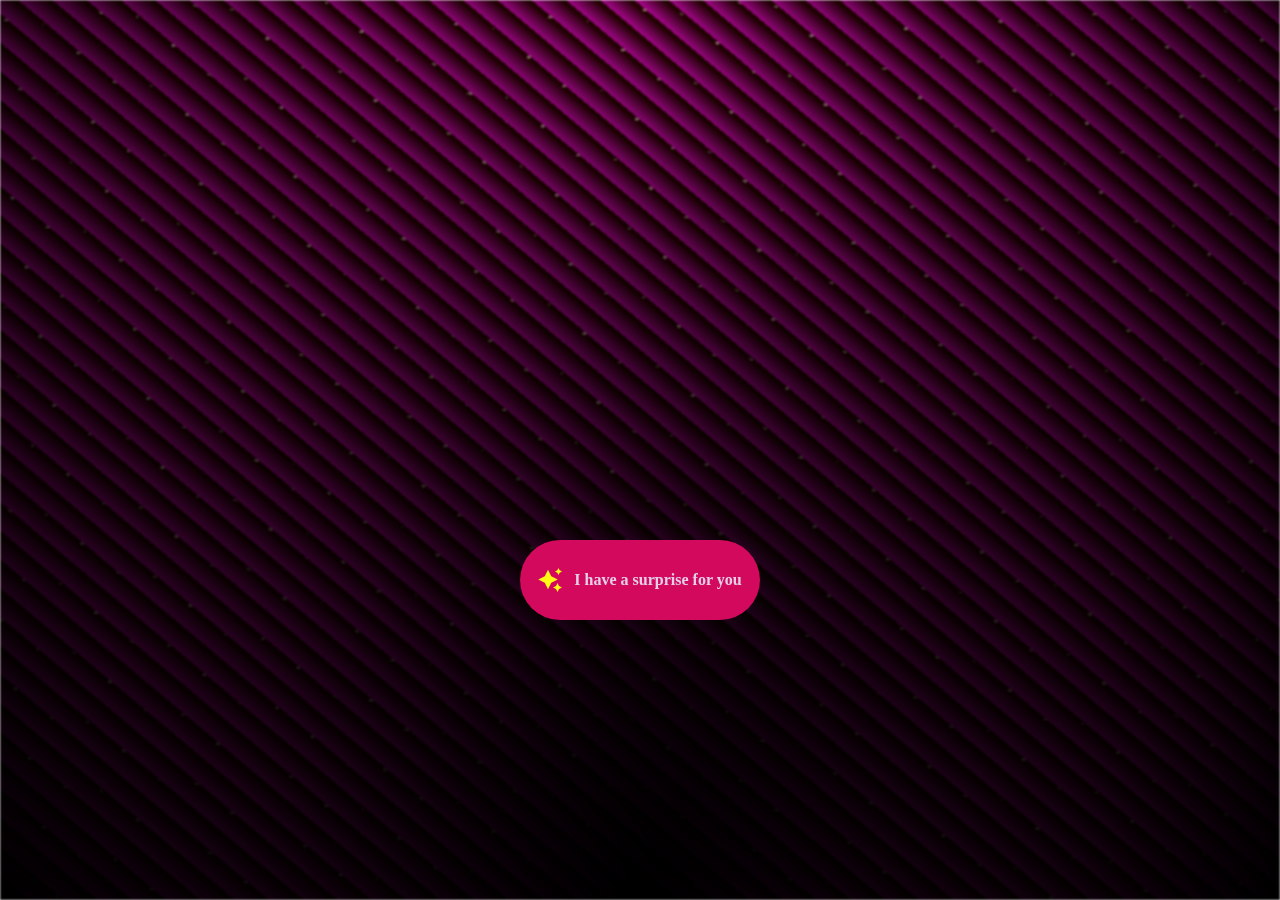
<file: index.html>
<html lang="en">
  <head>
    <meta charset="UTF-8" />
    <meta name="viewport" content="width=device-width, initial-scale=1.0" />
    <link rel="shortcut icon" href="images/gift.png" type="image/x-icon" />
    <link rel="stylesheet" href="css/index.css" />

    <!-- Document Title -->
    <title>My sister's Birthday</title>
  </head>

  <body>
    <!-- Background -->
    <div class="night"></div>

    <!-- Title -->
    <h1 class="title"></h1>

    <!-- Button -->
    <div
      style="
        position: absolute;
        top: 60vh;
        width: 100%;
        display: flex;
        justify-content: center;
      "
    >
      <a href="flower.html" class="btn">
        <svg
          height="24"
          width="24"
          fill="#FFFFFF"
          viewBox="0 0 24 24"
          data-name="Layer 1"
          id="Layer_1"
          class="sparkle"
        >
          <path
            d="M10,21.236,6.755,14.745.264,11.5,6.755,8.255,10,1.764l3.245,6.491L19.736,11.5l-6.491,3.245ZM18,21l1.5,3L21,21l3-1.5L21,18l-1.5-3L18,18l-3,1.5ZM19.333,4.667,20.5,7l1.167-2.333L24,3.5,21.667,2.333,20.5,0,19.333,2.333,17,3.5Z"
          ></path>
        </svg>

        <span class="text">I have a surprise for you</span>
      </a>
    </div>

    <script src="js/index.js"></script>
  </body>
</html>
</file>
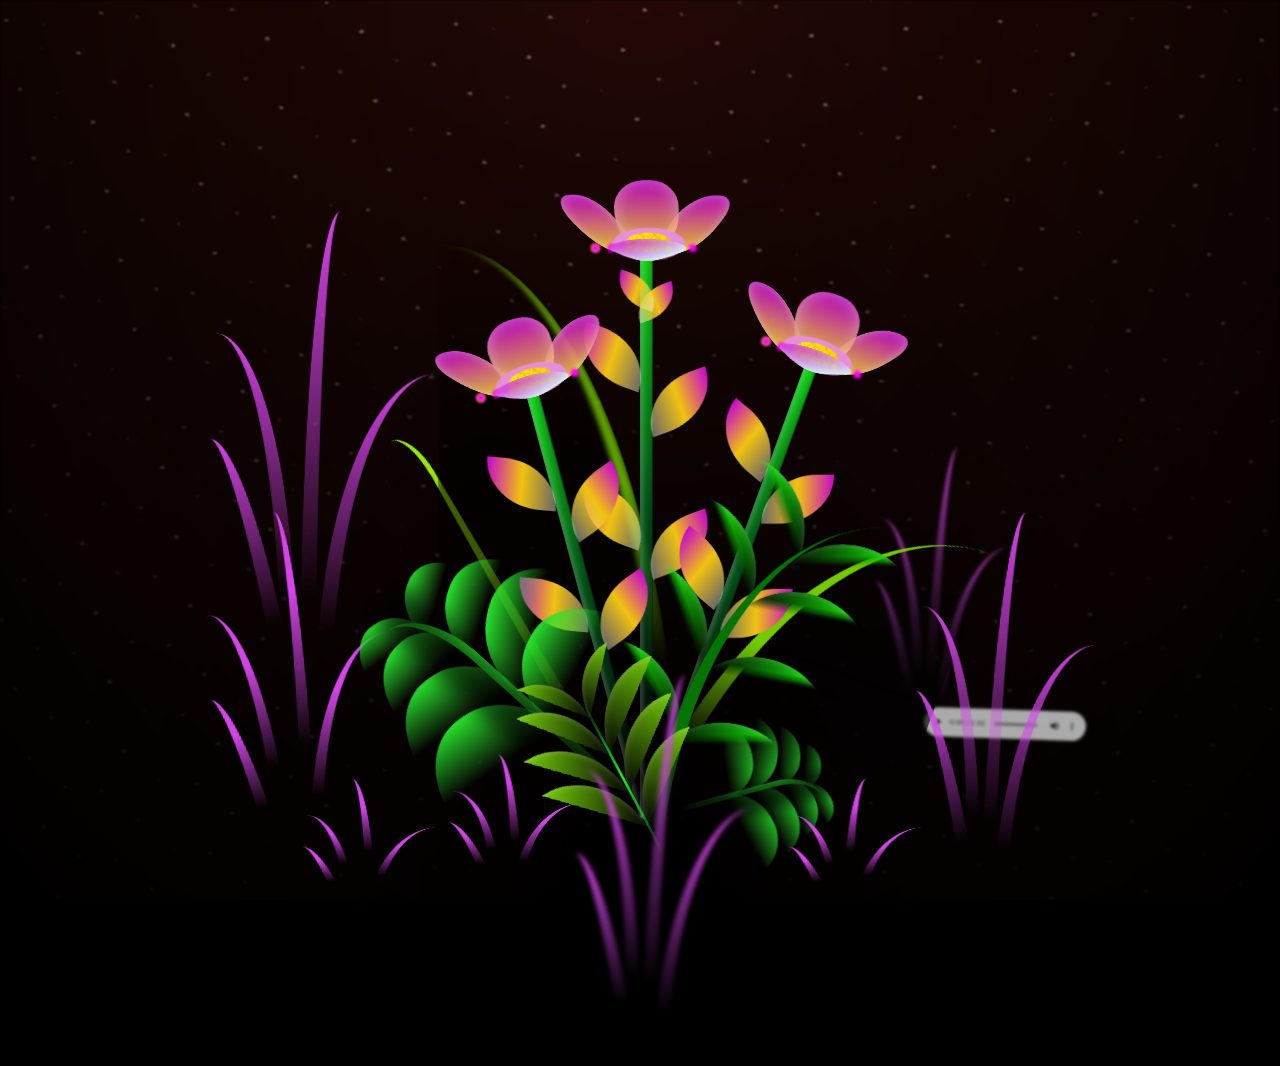
<file: flower.html>
<!DOCTYPE html>
<html lang="en">
  <head>
    
    <meta charset="UTF-8" />
    <meta http-equiv="X-UA-Compatible" content="IE=edge" />
    <meta name="viewport" content="width=device-width, initial-scale=1.0" />
    <link rel="shortcut icon" href="images/gift.png" type="image/x-icon" />
    <link rel="stylesheet" href="css/style.css" />
   
    <!-- Document Title -->
    <title>My sister's Birthday</title>

  </head>
   
    <!-- Background -->
    <div class="night"></div>

    <!-- Flower -->
    <div class="flowers">
      <div class="flower flower--1">
        <div class="flower__leafs flower__leafs--1">
          <div class="flower__leaf flower__leaf--1"></div>
          <div class="flower__leaf flower__leaf--2"></div>
          <div class="flower__leaf flower__leaf--3"></div>
          <div class="flower__leaf flower__leaf--4"></div>
          <div class="flower__white-circle"></div>

          <div class="flower__light flower__light--1"></div>
          <div class="flower__light flower__light--2"></div>
          <div class="flower__light flower__light--3"></div>
          <div class="flower__light flower__light--4"></div>
          <div class="flower__light flower__light--5"></div>
          <div class="flower__light flower__light--6"></div>
          <div class="flower__light flower__light--7"></div>
          <div class="flower__light flower__light--8"></div>
        </div>
     
        <div class="flower__line">
          <div class="flower__line__leaf flower__line__leaf--1"></div>
          <div class="flower__line__leaf flower__line__leaf--2"></div>
          <div class="flower__line__leaf flower__line__leaf--3"></div>
          <div class="flower__line__leaf flower__line__leaf--4"></div>
          <div class="flower__line__leaf flower__line__leaf--5"></div>
          <div class="flower__line__leaf flower__line__leaf--6"></div>
        </div>
      </div>

      <div class="flower flower--2">
        <div class="flower__leafs flower__leafs--2">
          <div class="flower__leaf flower__leaf--1"></div>
          <div class="flower__leaf flower__leaf--2"></div>
          <div class="flower__leaf flower__leaf--3"></div>
          <div class="flower__leaf flower__leaf--4"></div>
          <div class="flower__white-circle"></div>

          <div class="flower__light flower__light--1"></div>
          <div class="flower__light flower__light--2"></div>
          <div class="flower__light flower__light--3"></div>
          <div class="flower__light flower__light--4"></div>
          <div class="flower__light flower__light--5"></div>
          <div class="flower__light flower__light--6"></div>
          <div class="flower__light flower__light--7"></div>
          <div class="flower__light flower__light--8"></div>
        </div>
        <div class="flower__line">
          <div class="flower__line__leaf flower__line__leaf--1"></div>
          <div class="flower__line__leaf flower__line__leaf--2"></div>
          <div class="flower__line__leaf flower__line__leaf--3"></div>
          <div class="flower__line__leaf flower__line__leaf--4"></div>
        </div>
      </div>

      <div class="flower flower--3">
        <div class="flower__leafs flower__leafs--3">
          <div class="flower__leaf flower__leaf--1"></div>
          <div class="flower__leaf flower__leaf--2"></div>
          <div class="flower__leaf flower__leaf--3"></div>
          <div class="flower__leaf flower__leaf--4"></div>
          <div class="flower__white-circle"></div>

          <div class="flower__light flower__light--1"></div>
          <div class="flower__light flower__light--2"></div>
          <div class="flower__light flower__light--3"></div>
          <div class="flower__light flower__light--4"></div>
          <div class="flower__light flower__light--5"></div>
          <div class="flower__light flower__light--6"></div>
          <div class="flower__light flower__light--7"></div>
          <div class="flower__light flower__light--8"></div>
        </div>

        <div class="flower__line">
          <div class="flower__line__leaf flower__line__leaf--1"></div>
          <div class="flower__line__leaf flower__line__leaf--2"></div>
          <div class="flower__line__leaf flower__line__leaf--3"></div>
          <div class="flower__line__leaf flower__line__leaf--4"></div>
        </div>
      </div>

      <div class="grow-ans" style="--d: 1.2s">
        <div class="flower__g-long">
          <div class="flower__g-long__top"></div>
          <div class="flower__g-long__bottom"></div>
        </div>
      </div>

      <div class="growing-grass">
        <div class="flower__grass flower__grass--1">
          <div class="flower__grass--top"></div>
          <div class="flower__grass--bottom"></div>
          <div class="flower__grass__leaf flower__grass__leaf--1"></div>
          <div class="flower__grass__leaf flower__grass__leaf--2"></div>
          <div class="flower__grass__leaf flower__grass__leaf--3"></div>
          <div class="flower__grass__leaf flower__grass__leaf--4"></div>
          <div class="flower__grass__leaf flower__grass__leaf--5"></div>
          <div class="flower__grass__leaf flower__grass__leaf--6"></div>
          <div class="flower__grass__leaf flower__grass__leaf--7"></div>
          <div class="flower__grass__leaf flower__grass__leaf--8"></div>
          <div class="flower__grass__overlay"></div>
        </div>
      </div>

      <div class="growing-grass">
        <div class="flower__grass flower__grass--2">
          <div class="flower__grass--top"></div>
          <div class="flower__grass--bottom"></div>
          <div class="flower__grass__leaf flower__grass__leaf--1"></div>
          <div class="flower__grass__leaf flower__grass__leaf--2"></div>
          <div class="flower__grass__leaf flower__grass__leaf--3"></div>
          <div class="flower__grass__leaf flower__grass__leaf--4"></div>
          <div class="flower__grass__leaf flower__grass__leaf--5"></div>
          <div class="flower__grass__leaf flower__grass__leaf--6"></div>
          <div class="flower__grass__leaf flower__grass__leaf--7"></div>
          <div class="flower__grass__leaf flower__grass__leaf--8"></div>
          <div class="flower__grass__overlay"></div>
        </div>
      </div>

      <div class="grow-ans" style="--d: 2.4s">
        <div class="flower__g-right flower__g-right--1">
          <div class="leaf"></div>
        </div>
      </div>

      <div class="grow-ans" style="--d: 2.8s">
        <div class="flower__g-right flower__g-right--2">
          <div class="leaf"></div>
        </div>
      </div>

      <div class="grow-ans" style="--d: 2.8s">
        <div class="flower__g-front">
          <div
            class="flower__g-front__leaf-wrapper flower__g-front__leaf-wrapper--1"
          >
            <div class="flower__g-front__leaf"></div>
          </div>
          <div
            class="flower__g-front__leaf-wrapper flower__g-front__leaf-wrapper--2"
          >
            <div class="flower__g-front__leaf"></div>
          </div>
          <div
            class="flower__g-front__leaf-wrapper flower__g-front__leaf-wrapper--3"
          >
            <div class="flower__g-front__leaf"></div>
          </div>
          <div
            class="flower__g-front__leaf-wrapper flower__g-front__leaf-wrapper--4"
          >
            <div class="flower__g-front__leaf"></div>
          </div>
          <div
            class="flower__g-front__leaf-wrapper flower__g-front__leaf-wrapper--5"
          >
            <div class="flower__g-front__leaf"></div>
          </div>
          <div
            class="flower__g-front__leaf-wrapper flower__g-front__leaf-wrapper--6"
          >
            <div class="flower__g-front__leaf"></div>
          </div>
          <div
            class="flower__g-front__leaf-wrapper flower__g-front__leaf-wrapper--7"
          >
            <div class="flower__g-front__leaf"></div>
          </div>
          <div
            class="flower__g-front__leaf-wrapper flower__g-front__leaf-wrapper--8"
          >
            <div class="flower__g-front__leaf"></div>
          </div>
          <div class="flower__g-front__line"></div>
        </div>
      </div>

      <div class="grow-ans" style="--d: 3.2s">
        <div class="flower__g-fr">
          <div class="leaf"></div>
          <div class="flower__g-fr__leaf flower__g-fr__leaf--1"></div>
          <div class="flower__g-fr__leaf flower__g-fr__leaf--2"></div>
          <div class="flower__g-fr__leaf flower__g-fr__leaf--3"></div>
          <div class="flower__g-fr__leaf flower__g-fr__leaf--4"></div>
          <div class="flower__g-fr__leaf flower__g-fr__leaf--5"></div>
          <div class="flower__g-fr__leaf flower__g-fr__leaf--6"></div>
          <div class="flower__g-fr__leaf flower__g-fr__leaf--7"></div>
          <div class="flower__g-fr__leaf flower__g-fr__leaf--8"></div>
        </div>
      </div>

      <div class="long-g long-g--0">
        <div class="grow-ans" style="--d: 3s">
          <div class="leaf leaf--0"></div>
        </div>
        <div class="grow-ans" style="--d: 2.2s">
          <div class="leaf leaf--1"></div>
        </div>
        <div class="grow-ans" style="--d: 3.4s">
          <div class="leaf leaf--2"></div>
        </div>
        <div class="grow-ans" style="--d: 3.6s">
          <div class="leaf leaf--3"></div>
        </div>
      </div>

      <div class="long-g long-g--1">
        <div class="grow-ans" style="--d: 3.6s">
          <div class="leaf leaf--0"></div>
        </div>
        <div class="grow-ans" style="--d: 3.8s">
          <div class="leaf leaf--1"></div>
        </div>
        <div class="grow-ans" style="--d: 4s">
          <div class="leaf leaf--2"></div>
        </div>
        <div class="grow-ans" style="--d: 4.2s">
          <div class="leaf leaf--3"></div>
        </div>
      </div>

      <div class="long-g long-g--2">
        <div class="grow-ans" style="--d: 4s">
          <div class="leaf leaf--0"></div>
        </div>
        <div class="grow-ans" style="--d: 4.2s">
          <div class="leaf leaf--1"></div>
        </div>
        <div class="grow-ans" style="--d: 4.4s">
          <div class="leaf leaf--2"></div>
        </div>
        <div class="grow-ans" style="--d: 4.6s">
          <div class="leaf leaf--3"></div>
        </div>
      </div>

      <div class="long-g long-g--3">
        <div class="grow-ans" style="--d: 4s">
          <div class="leaf leaf--0"></div>
        </div>
        <div class="grow-ans" style="--d: 4.2s">
          <div class="leaf leaf--1"></div>
        </div>
        <div class="grow-ans" style="--d: 3s">
          <div class="leaf leaf--2"></div>
        </div>
        <div class="grow-ans" style="--d: 3.6s">
          <div class="leaf leaf--3"></div>
        </div>
      </div>

      <div class="long-g long-g--4">
        <div class="grow-ans" style="--d: 4s">
          <div class="leaf leaf--0"></div>
        </div>
        <div class="grow-ans" style="--d: 4.2s">
          <div class="leaf leaf--1"></div>
        </div>
        <div class="grow-ans" style="--d: 3s">
          <div class="leaf leaf--2"></div>
        </div>
        <div class="grow-ans" style="--d: 3.6s">
          <div class="leaf leaf--3"></div>
        </div>
      </div>

      <div class="long-g long-g--5">
        <div class="grow-ans" style="--d: 4s">
          <div class="leaf leaf--0"></div>
        </div>
        <div class="grow-ans" style="--d: 4.2s">
          <div class="leaf leaf--1"></div>
        </div>
        <div class="grow-ans" style="--d: 3s">
          <div class="leaf leaf--2"></div>
        </div>
        <div class="grow-ans" style="--d: 3.6s">
          <div class="leaf leaf--3"></div>
        </div>
      </div>

      <div class="long-g long-g--6">
        <div class="grow-ans" style="--d: 4.2s">
          <div class="leaf leaf--0"></div>
        </div>
        <div class="grow-ans" style="--d: 4.4s">
          <div class="leaf leaf--1"></div>
        </div>
        <div class="grow-ans" style="--d: 4.6s">
          <div class="leaf leaf--2"></div>
        </div>
        <div class="grow-ans" style="--d: 4.8s">
          <div class="leaf leaf--3"></div>
        </div>
      </div>

      <div class="long-g long-g--7">
        <div class="grow-ans" style="--d: 3s">
          <div class="leaf leaf--0"></div>
        </div>
        <div class="grow-ans" style="--d: 3.2s">
          <div class="leaf leaf--1"></div>
        </div>
        <div class="grow-ans" style="--d: 3.5s">
          <div class="leaf leaf--2"></div>
        </div>
        <div class="grow-ans" style="--d: 3.6s">
          <div class="leaf leaf--3"></div>
          
        </div>
        
          <audio controls autoplay loop> <source src="Bird of a feather.mp3"></audio>
       
      </div>
    </div>
  </div>
    <!-- Title -->
    <h1 class="title"><span id="title"></span></h1>

  
</body>
</html>

<!-- Import Javascript -->
<script src="js/main.js"></script>
</file>
<file: css/index.css>
*,
*::after,
*::before {
  padding: 0;
  margin: 0;
  box-sizing: border-box;
}

:root {
  --dark-color: #000;
}

.night {
  position: fixed;
  left: 50%;
  top: 0;
  transform: translateX(-50%);
  width: 100%;
  height: 100%;
  filter: blur(0.1vmin);
  background-image: radial-gradient(
      ellipse at top,
      transparent 0%,
      var(--dark-color)
    ),
    radial-gradient(ellipse at bottom, var(--dark-color), rgba(246, 12, 4, 0.2)),
    repeating-linear-gradient(
      220deg,
      rgb(0, 0, 0) 0px,
      rgb(243, 8, 255) 19px,
      transparent 19px,
      transparent 22px
    ),
    repeating-linear-gradient(
      189deg,
      rgb(0, 0, 0) 0px,
      rgb(0, 0, 0) 19px,
      transparent 19px,
      transparent 22px
    ),
    repeating-linear-gradient(
      148deg,
      rgb(0, 0, 0) 0px,
      rgb(0, 0, 0) 19px,
      transparent 19px,
      transparent 22px
    ),
    linear-gradient(90deg, rgb(255, 255, 250), rgb(240, 240, 240));
}

.title {
  position: absolute;
  top: 0;
  left: 0;
  color: rgb(255, 255, 255);
  font-family: sans-serif;
  display: flex;
  flex-wrap: wrap;
  justify-content: center;
  align-content: center;
  align-items: center;
  font-size: 1.5em;

  width: 100%;
  height: 100vh;
}

@media (min-width: 500px) {
  .title {
    letter-spacing: 2px;
  }
}

@keyframes typing {
  from {
    opacity: 0;
  }

  to {
    opacity: 1;
  }
}

/* Terapkan animasi dengan delay */
.title span {
  opacity: 0;
  animation: typing 1s ease forwards;
  animation-delay: var(--delay);
}

a {
  text-decoration: none;
}

.btn {
  border: none;
  width: 15em;
  height: 5em;
  border-radius: 3em;
  display: flex;
  justify-content: center;
  align-items: center;
  gap: 12px;
  background: #d2095d;
  cursor: pointer;
  transition: all 450ms ease-in-out;
}

.sparkle {
  fill: #fffb14;
  transition: all 800ms ease;
}

.text {
  font-weight: 600;
  color: #e3d0e8;
  font-size: medium;
}

.btn:hover {
  background: linear-gradient(0deg, #f21338, #cf112b);
  box-shadow: inset 0px 1px 0px 0px rgba(220, 11, 247, 0.4),
    inset 0px -4px 0px 0px rgba(0, 0, 0, 0.2),
    0px 0px 0px 4px rgba(80, 3, 84, 0.2), 0px 0px 180px 0px #de0567;
  transform: translateY(-2px);
}

.btn:hover .text {
  color: rgb(241, 241, 241);
}

.btn:hover .sparkle {
  fill: white;
  transform: scale(1.2);
}
</file>
<file: css/style.css>
*,
*::after,
*::before {
  padding: 0;
  margin: 0;
  box-sizing: border-box;
}

:root {
  --dark-color: #000;
}

.title {
  font-family: Arial, Helvetica, sans-serif;
  position: absolute;
  width: 100%;
  text-align: center;
  margin-top: 80px;
  top: 0;
  left: 0;
  color: rgb(237, 237, 237);
  font-size: 20px;
  text-shadow: 0px 0px 20px rgb(243, 1, 37);
}

body {
  display: flex;
  align-items: flex-end;
  justify-content: center;
  min-height: 100vh;
  background-color: var(--dark-color);
  overflow: hidden;
  perspective: 1000px;
}

.night {
  position: fixed;
  left: 50%;
  top: 0;
  transform: translateX(-50%);
  width: 100%;
  height: 100%;
  filter: blur(0.1vmin);
  background-image: radial-gradient(
      ellipse at top,
      transparent 0%,
      var(--dark-color)
    ),
    radial-gradient(
      ellipse at bottom,
      var(--dark-color),
      rgba(255, 62, 36, 0.2)
    ),
    repeating-linear-gradient(
      220deg,
      rgb(0, 0, 0) 0px,
      rgb(0, 0, 0) 19px,
      transparent 19px,
      transparent 22px
    ),
    repeating-linear-gradient(
      189deg,
      rgb(0, 0, 0) 0px,
      rgb(0, 0, 0) 19px,
      transparent 19px,
      transparent 22px
    ),
    repeating-linear-gradient(
      148deg,
      rgb(0, 0, 0) 0px,
      rgb(0, 0, 0) 19px,
      transparent 19px,
      transparent 22px
    ),
    linear-gradient(90deg, rgb(255, 255, 250), rgb(240, 240, 240));
}

.flowers {
  position: relative;
  transform: scale(0.9);
}

.flower {
  position: absolute;
  bottom: 10vmin;
  transform-origin: bottom center;
  z-index: 10;
  --fl-speed: 0.8s;
}

.flower--1 {
  animation: moving-flower-1 4s linear infinite;
}

.flower--1 .flower__line {
  height: 70vmin;
  animation-delay: 0.3s;
}

.flower--1 .flower__line__leaf--1 {
  animation: blooming-leaf-right var(--fl-speed) 1.6s backwards;
}

.flower--1 .flower__line__leaf--2 {
  animation: blooming-leaf-right var(--fl-speed) 1.4s backwards;
}

.flower--1 .flower__line__leaf--3 {
  animation: blooming-leaf-left var(--fl-speed) 1.2s backwards;
}

.flower--1 .flower__line__leaf--4 {
  animation: blooming-leaf-left var(--fl-speed) 1s backwards;
}

.flower--1 .flower__line__leaf--5 {
  animation: blooming-leaf-right var(--fl-speed) 1.8s backwards;
}

.flower--1 .flower__line__leaf--6 {
  animation: blooming-leaf-left var(--fl-speed) 2s backwards;
}

.flower--2 {
  left: 50%;
  transform: rotate(20deg);
  animation: moving-flower-2 4s linear infinite;
}

.flower--2 .flower__line {
  height: 60vmin;
  animation-delay: 0.6s;
}

.flower--2 .flower__line__leaf--1 {
  animation: blooming-leaf-right var(--fl-speed) 1.9s backwards;
}

.flower--2 .flower__line__leaf--2 {
  animation: blooming-leaf-right var(--fl-speed) 1.7s backwards;
}

.flower--2 .flower__line__leaf--3 {
  animation: blooming-leaf-left var(--fl-speed) 1.5s backwards;
}

.flower--2 .flower__line__leaf--4 {
  animation: blooming-leaf-left var(--fl-speed) 1.3s backwards;
}

.flower--3 {
  left: 50%;
  transform: rotate(-15deg);
  animation: moving-flower-3 4s linear infinite;
}

.flower--3 .flower__line {
  animation-delay: 0.9s;
}

.flower--3 .flower__line__leaf--1 {
  animation: blooming-leaf-right var(--fl-speed) 2.5s backwards;
}

.flower--3 .flower__line__leaf--2 {
  animation: blooming-leaf-right var(--fl-speed) 2.3s backwards;
}

.flower--3 .flower__line__leaf--3 {
  animation: blooming-leaf-left var(--fl-speed) 2.1s backwards;
}

.flower--3 .flower__line__leaf--4 {
  animation: blooming-leaf-left var(--fl-speed) 1.9s backwards;
}

.flower__leafs {
  position: relative;
  animation: blooming-flower 2s backwards;
}

.flower__leafs--1 {
  animation-delay: 1.1s;
}

.flower__leafs--2 {
  animation-delay: 1.4s;
}

.flower__leafs--3 {
  animation-delay: 1.7s;
}

.flower__leafs::after {
  content: "";
  position: absolute;
  left: 0;
  top: 0;
  transform: translate(-50%, -100%);
  width: 8vmin;
  height: 8vmin;
  background-color: ;
  filter: blur(10vmin);
}

.flower__leaf {
  position: absolute;
  bottom: 0;
  left: 50%;
  width: 8vmin;
  height: 11vmin;
  border-radius: 51% 49% 47% 53%/44% 45% 55% 69%;
  background-color: #a7ffee;
  background-image: linear-gradient(to top, #f7d633, #c807cc);
  transform-origin: bottom center;
  opacity: 0.9;
  box-shadow: inset 0 0 2vmin rgba(255, 255, 255, 0.5);
}

.flower__leaf--1 {
  transform: translate(-10%, 1%) rotateY(40deg) rotateX(-50deg);
}

.flower__leaf--2 {
  transform: translate(-50%, -4%) rotateX(40deg);
}

.flower__leaf--3 {
  transform: translate(-90%, 0%) rotateY(45deg) rotateX(50deg);
}

.flower__leaf--4 {
  width: 8vmin;
  height: 8vmin;
  transform-origin: bottom left;
  border-radius: 4vmin 10vmin 4vmin 4vmin;
  transform: translate(0%, 18%) rotateX(70deg) rotate(-43deg);
  background-image: linear-gradient(to top, rgba(255, 2555, 255, 0.4), #c807cc);
  z-index: 1;
  opacity: 0.8;
  -webkit-transform: translate(0%, 18%) rotateX(70deg) rotate(-43deg);
  -moz-transform: translate(0%, 18%) rotateX(70deg) rotate(-43deg);
  -ms-transform: translate(0%, 18%) rotateX(70deg) rotate(-43deg);
  -o-transform: translate(0%, 18%) rotateX(70deg) rotate(-43deg);
}

.flower__white-circle {
  position: absolute;
  left: -3.5vmin;
  top: -3vmin;
  width: 9vmin;
  height: 4vmin;
  border-radius: 50%;
  background-color: #e78ed9;
}

.flower__white-circle::after {
  content: "";
  position: absolute;
  left: 50%;
  top: 45%;
  transform: translate(-50%, -50%);
  width: 60%;
  height: 60%;
  border-radius: inherit;
  background-image: repeating-linear-gradient(
      135deg,
      rgba(0, 0, 0, 0.03) 0px,
      rgba(0, 0, 0, 0.03) 1px,
      transparent 1px,
      transparent 12px
    ),
    repeating-linear-gradient(
      45deg,
      rgba(0, 0, 0, 0.03) 0px,
      rgba(0, 0, 0, 0.03) 1px,
      transparent 1px,
      transparent 12px
    ),
    repeating-linear-gradient(
      67.5deg,
      rgba(0, 0, 0, 0.03) 0px,
      rgba(0, 0, 0, 0.03) 1px,
      transparent 1px,
      transparent 12px
    ),
    repeating-linear-gradient(
      135deg,
      rgba(0, 0, 0, 0.03) 0px,
      rgba(0, 0, 0, 0.03) 1px,
      transparent 1px,
      transparent 12px
    ),
    repeating-linear-gradient(
      45deg,
      rgba(0, 0, 0, 0.03) 0px,
      rgba(0, 0, 0, 0.03) 1px,
      transparent 1px,
      transparent 12px
    ),
    repeating-linear-gradient(
      112.5deg,
      rgba(0, 0, 0, 0.03) 0px,
      rgba(0, 0, 0, 0.03) 1px,
      transparent 1px,
      transparent 12px
    ),
    repeating-linear-gradient(
      112.5deg,
      rgba(0, 0, 0, 0.03) 0px,
      rgba(0, 0, 0, 0.03) 1px,
      transparent 1px,
      transparent 12px
    ),
    repeating-linear-gradient(
      45deg,
      rgba(0, 0, 0, 0.03) 0px,
      rgba(0, 0, 0, 0.03) 1px,
      transparent 1px,
      transparent 12px
    ),
    repeating-linear-gradient(
      22.5deg,
      rgba(0, 0, 0, 0.03) 0px,
      rgba(0, 0, 0, 0.03) 1px,
      transparent 1px,
      transparent 12px
    ),
    repeating-linear-gradient(
      45deg,
      rgba(0, 0, 0, 0.03) 0px,
      rgba(0, 0, 0, 0.03) 1px,
      transparent 1px,
      transparent 12px
    ),
    repeating-linear-gradient(
      22.5deg,
      rgba(0, 0, 0, 0.03) 0px,
      rgba(0, 0, 0, 0.03) 1px,
      transparent 1px,
      transparent 12px
    ),
    repeating-linear-gradient(
      135deg,
      rgba(0, 0, 0, 0.03) 0px,
      rgba(0, 0, 0, 0.03) 1px,
      transparent 1px,
      transparent 12px
    ),
    repeating-linear-gradient(
      157.5deg,
      rgba(0, 0, 0, 0.03) 0px,
      rgba(0, 0, 0, 0.03) 1px,
      transparent 1px,
      transparent 12px
    ),
    repeating-linear-gradient(
      67.5deg,
      rgba(0, 0, 0, 0.03) 0px,
      rgba(0, 0, 0, 0.03) 1px,
      transparent 1px,
      transparent 12px
    ),
    repeating-linear-gradient(
      67.5deg,
      rgba(0, 0, 0, 0.03) 0px,
      rgba(0, 0, 0, 0.03) 1px,
      transparent 1px,
      transparent 12px
    ),
    linear-gradient(90deg, rgb(255, 235, 18), rgb(255, 206, 0));
}

.flower__line {
  height: 55vmin;
  width: 1.5vmin;
  background-image: linear-gradient(
      to left,
      rgba(0, 0, 0, 0.2),
      transparent,
      rgba(255, 255, 255, 0.2)
    ),
    linear-gradient(to top, transparent 10%, #035419, #12d318);
  box-shadow: inset 0 0 2px rgba(0, 0, 0, 0.5);
  animation: grow-flower-tree 4s backwards;
}

.flower__line__leaf {
  --w: 7vmin;
  --h: calc(var(--w) + 2vmin);
  position: absolute;
  top: 20%;
  left: 90%;
  width: var(--w);
  height: var(--h);
  border-top-right-radius: var(--h);
  border-bottom-left-radius: var(--h);
  background-image: linear-gradient(
    to top,
    rgba(255, 255, 255, 0.4),
    #efc210,
    #c807cc
  );
}

.flower__line__leaf--1 {
  transform: rotate(70deg) rotateY(30deg);
}

.flower__line__leaf--2 {
  top: 45%;
  transform: rotate(70deg) rotateY(30deg);
}

.flower__line__leaf--3,
.flower__line__leaf--4,
.flower__line__leaf--6 {
  border-top-right-radius: 0;
  border-bottom-left-radius: 0;
  border-top-left-radius: var(--h);
  border-bottom-right-radius: var(--h);
  left: -460%;
  top: 12%;
  transform: rotate(-70deg) rotateY(30deg);
}

.flower__line__leaf--4 {
  top: 40%;
}

.flower__line__leaf--5 {
  top: 0;
  transform-origin: left;
  transform: rotate(70deg) rotateY(30deg) scale(0.6);
}

.flower__line__leaf--6 {
  top: -2%;
  left: -450%;
  transform-origin: right;
  transform: rotate(-70deg) rotateY(30deg) scale(0.6);
}

.flower__light {
  position: absolute;
  bottom: 0vmin;
  width: 1vmin;
  height: 1vmin;
  background-color: rgb(255, 251, 0);
  border-radius: 50%;
  filter: blur(0.2vmin);
  animation: light-ans 4s linear infinite backwards;
}

.flower__light:nth-child(odd) {
  background-color: #ff00fb;
}

.flower__light--1 {
  left: -2vmin;
  animation-delay: 1s;
}

.flower__light--2 {
  left: 3vmin;
  animation-delay: 0.5s;
}

.flower__light--3 {
  left: -6vmin;
  animation-delay: 0.3s;
}

.flower__light--4 {
  left: 6vmin;
  animation-delay: 0.9s;
}

.flower__light--5 {
  left: -1vmin;
  animation-delay: 1.5s;
}

.flower__light--6 {
  left: -4vmin;
  animation-delay: 3s;
}

.flower__light--7 {
  left: 3vmin;
  animation-delay: 2s;
}

.flower__light--8 {
  left: -6vmin;
  animation-delay: 3.5s;
}

.flower__grass {
  --c: #27e02b;
  --line-w: 1.5vmin;
  position: absolute;
  bottom: 12vmin;
  left: -7vmin;
  display: flex;
  flex-direction: column;
  align-items: flex-end;
  z-index: 20;
  transform-origin: bottom center;
  transform: rotate(-48deg) rotateY(40deg);
}

.flower__grass--1 {
  animation: moving-grass 2s linear infinite;
}

.flower__grass--2 {
  left: 2vmin;
  bottom: 10vmin;
  transform: scale(0.5) rotate(75deg) rotateX(10deg) rotateY(-200deg);
  opacity: 0.8;
  z-index: 0;
  animation: moving-grass--2 2s linear infinite;
}

.flower__grass--top {
  width: 7vmin;
  height: 10vmin;
  border-top-right-radius: 100%;
  border-right: var(--line-w) solid var(--c);
  transform-origin: bottom center;
  transform: rotate(-2deg);
}

.flower__grass--bottom {
  margin-top: -2px;
  width: var(--line-w);
  height: 25vmin;
  background-image: linear-gradient(to top, transparent, var(--c));
}

.flower__grass__leaf {
  --size: 10vmin;
  position: absolute;
  width: calc(var(--size) * 2.1);
  height: var(--size);
  border-top-left-radius: var(--size);
  border-top-right-radius: var(--size);
  background-image: linear-gradient(
    to top,
    transparent,
    transparent 30%,
    var(--c)
  );
  z-index: 100;
}

.flower__grass__leaf--1 {
  top: -6%;
  left: 30%;
  --size: 6vmin;
  transform: rotate(-20deg);
  animation: growing-grass-ans--1 2s 2.6s backwards;
}

@keyframes growing-grass-ans--1 {
  0% {
    transform-origin: bottom left;
    transform: rotate(-20deg) scale(0);
  }
}

.flower__grass__leaf--2 {
  top: -5%;
  left: -110%;
  --size: 6vmin;
  transform: rotate(10deg);
  animation: growing-grass-ans--2 2s 2.4s linear backwards;
}

@keyframes growing-grass-ans--2 {
  0% {
    transform-origin: bottom right;
    transform: rotate(10deg) scale(0);
  }
}

.flower__grass__leaf--3 {
  top: 5%;
  left: 60%;
  --size: 8vmin;
  transform: rotate(-18deg) rotateX(-20deg);
  animation: growing-grass-ans--3 2s 2.2s linear backwards;
}

@keyframes growing-grass-ans--3 {
  0% {
    transform-origin: bottom left;
    transform: rotate(-18deg) rotateX(-20deg) scale(0);
  }
}

.flower__grass__leaf--4 {
  top: 6%;
  left: -135%;
  --size: 8vmin;
  transform: rotate(2deg);
  animation: growing-grass-ans--4 2s 2s linear backwards;
}

@keyframes growing-grass-ans--4 {
  0% {
    transform-origin: bottom right;
    transform: rotate(2deg) scale(0);
  }
}

.flower__grass__leaf--5 {
  top: 20%;
  left: 60%;
  --size: 10vmin;
  transform: rotate(-24deg) rotateX(-20deg);
  animation: growing-grass-ans--5 2s 1.8s linear backwards;
}

@keyframes growing-grass-ans--5 {
  0% {
    transform-origin: bottom left;
    transform: rotate(-24deg) rotateX(-20deg) scale(0);
  }
}

.flower__grass__leaf--6 {
  top: 22%;
  left: -180%;
  --size: 10vmin;
  transform: rotate(10deg);
  animation: growing-grass-ans--6 2s 1.6s linear backwards;
}

@keyframes growing-grass-ans--6 {
  0% {
    transform-origin: bottom right;
    transform: rotate(10deg) scale(0);
  }
}

.flower__grass__leaf--7 {
  top: 39%;
  left: 70%;
  --size: 10vmin;
  transform: rotate(-10deg);
  animation: growing-grass-ans--7 2s 1.4s linear backwards;
}

@keyframes growing-grass-ans--7 {
  0% {
    transform-origin: bottom left;
    transform: rotate(-10deg) scale(0);
  }
}

.flower__grass__leaf--8 {
  top: 40%;
  left: -215%;
  --size: 11vmin;
  transform: rotate(10deg);
  animation: growing-grass-ans--8 2s 1.2s linear backwards;
}

@keyframes growing-grass-ans--8 {
  0% {
    transform-origin: bottom right;
    transform: rotate(10deg) scale(0);
  }
}

.flower__grass__overlay {
  position: absolute;
  top: -10%;
  right: 0%;
  width: 100%;
  height: 100%;
  background-color: rgba(0, 0, 0, 0.6);
  filter: blur(1.5vmin);
  z-index: 100;
}

.flower__g-long {
  --w: 2vmin;
  --h: 6vmin;
  --c: #96e807;
  position: absolute;
  bottom: 10vmin;
  left: -3vmin;
  transform-origin: bottom center;
  transform: rotate(-30deg) rotateY(-20deg);
  display: flex;
  flex-direction: column;
  align-items: flex-end;
  animation: flower-g-long-ans 3s linear infinite;
}

@keyframes flower-g-long-ans {
  0%,
  100% {
    transform: rotate(-30deg) rotateY(-20deg);
  }

  50% {
    transform: rotate(-32deg) rotateY(-20deg);
  }
}

.flower__g-long__top {
  top: calc(var(--h) * -1);
  width: calc(var(--w) + 1vmin);
  height: var(--h);
  border-top-right-radius: 100%;
  border-right: 0.7vmin solid var(--c);
  transform: translate(-0.7vmin, 1vmin);
}

.flower__g-long__bottom {
  width: var(--w);
  height: 50vmin;
  transform-origin: bottom center;
  background-image: linear-gradient(to top, transparent 30%, var(--c));
  box-shadow: inset 0 0 2px rgba(0, 0, 0, 0.5);
  -webkit-clip-path: polygon(35% 0, 65% 1%, 100% 100%, 0% 100%);
  clip-path: polygon(35% 0, 65% 1%, 100% 100%, 0% 100%);
}

.flower__g-right {
  position: absolute;
  bottom: 6vmin;
  left: -2vmin;
  transform-origin: bottom left;
  transform: rotate(20deg);
}

.flower__g-right .leaf {
  width: 30vmin;
  height: 50vmin;
  border-top-left-radius: 100%;
  border-left: 2vmin solid #72ca00;
  background-image: linear-gradient(
    to bottom,
    transparent,
    var(--dark-color) 60%
  );
  -webkit-mask-image: linear-gradient(to top, transparent 30%, #fff 60%);
}

.flower__g-right--1 {
  animation: flower-g-right-ans 2.5s linear infinite;
}

.flower__g-right--2 {
  left: 5vmin;
  transform: rotateY(-180deg);
  animation: flower-g-right-ans--2 3s linear infinite;
}

.flower__g-right--2 .leaf {
  height: 75vmin;
  filter: blur(0.3vmin);
  opacity: 0.8;
}

@keyframes flower-g-right-ans {
  0%,
  100% {
    transform: rotate(20deg);
  }

  50% {
    transform: rotate(24deg) rotateX(-20deg);
  }
}

@keyframes flower-g-right-ans--2 {
  0%,
  100% {
    transform: rotateY(-180deg) rotate(0deg) rotateX(-20deg);
  }

  50% {
    transform: rotateY(-180deg) rotate(6deg) rotateX(-20deg);
  }
}

.flower__g-front {
  position: absolute;
  bottom: 6vmin;
  left: 2.5vmin;
  z-index: 100;
  transform-origin: bottom center;
  transform: rotate(-28deg) rotateY(30deg) scale(1.04);
  animation: flower__g-front-ans 2s linear infinite;
}

@keyframes flower__g-front-ans {
  0%,
  100% {
    transform: rotate(-28deg) rotateY(30deg) scale(1.04);
  }

  50% {
    transform: rotate(-35deg) rotateY(40deg) scale(1.04);
  }
}

.flower__g-front__line {
  width: 0.3vmin;
  height: 20vmin;
  background-image: linear-gradient(
    to top,
    transparent,
    #0afe1a,
    transparent 100%
  );
  position: relative;
}

.flower__g-front__leaf-wrapper {
  position: absolute;
  top: 0;
  left: 0;
  transform-origin: bottom left;
  transform: rotate(10deg);
}

.flower__g-front__leaf-wrapper:nth-child(even) {
  left: 0vmin;
  transform: rotateY(-180deg) rotate(5deg);
  animation: flower__g-front__leaf-left-ans 1s ease-in backwards;
}

.flower__g-front__leaf-wrapper:nth-child(odd) {
  animation: flower__g-front__leaf-ans 1s ease-in backwards;
}

.flower__g-front__leaf-wrapper--1 {
  top: -8vmin;
  transform: scale(0.7);
  animation: flower__g-front__leaf-ans 1s 5.5s ease-in backwards !important;
}

.flower__g-front__leaf-wrapper--2 {
  top: -8vmin;
  transform: rotateY(-180deg) scale(0.7) !important;
  animation: flower__g-front__leaf-left-ans-2 1s 4.6s ease-in backwards !important;
}

.flower__g-front__leaf-wrapper--3 {
  top: -3vmin;
  animation: flower__g-front__leaf-ans 1s 4.6s ease-in backwards;
}

.flower__g-front__leaf-wrapper--4 {
  top: -3vmin;
  transform: rotateY(-180deg) scale(0.9) !important;
  animation: flower__g-front__leaf-left-ans-2 1s 4.6s ease-in backwards !important;
}

@keyframes flower__g-front__leaf-left-ans-2 {
  0% {
    transform: rotateY(-180deg) scale(0);
  }
}

.flower__g-front__leaf-wrapper--5,
.flower__g-front__leaf-wrapper--6 {
  top: 2vmin;
}

.flower__g-front__leaf-wrapper--7,
.flower__g-front__leaf-wrapper--8 {
  top: 6.5vmin;
}

.flower__g-front__leaf-wrapper--2 {
  animation-delay: 5.2s !important;
}

.flower__g-front__leaf-wrapper--3 {
  animation-delay: 4.9s !important;
}

.flower__g-front__leaf-wrapper--5 {
  animation-delay: 4.3s !important;
}

.flower__g-front__leaf-wrapper--6 {
  animation-delay: 4.1s !important;
}

.flower__g-front__leaf-wrapper--7 {
  animation-delay: 3.8s !important;
}

.flower__g-front__leaf-wrapper--8 {
  animation-delay: 3.5s !important;
}

@keyframes flower__g-front__leaf-ans {
  0% {
    transform: rotate(10deg) scale(0);
  }
}

@keyframes flower__g-front__leaf-left-ans {
  0% {
    transform: rotateY(-180deg) rotate(5deg) scale(0);
  }
}

.flower__g-front__leaf {
  width: 10vmin;
  height: 10vmin;
  border-radius: 100% 0% 0% 100%/100% 100% 0% 0%;
  box-shadow: inset 0 2px 1vmin hsla(0, 0%, 100%, 0.2);
  background-image: linear-gradient(
      to bottom left,
      transparent,
      var(--dark-color)
    ),
    linear-gradient(to bottom right, #73cc07 50%, transparent 50%, transparent);
  -webkit-mask-image: linear-gradient(
    to bottom right,
    #06ff12 50%,
    transparent 50%,
    transparent
  );
  mask-image: linear-gradient(
    to bottom right,
    #fff 50%,
    transparent 50%,
    transparent
  );
}

.flower__g-fr {
  position: absolute;
  bottom: -4vmin;
  left: vmin;
  transform-origin: bottom left;
  z-index: 10;
  animation: flower__g-fr-ans 2s linear infinite;
}

@keyframes flower__g-fr-ans {
  0%,
  100% {
    transform: rotate(2deg);
  }

  50% {
    transform: rotate(4deg);
    -webkit-transform: rotate(4deg);
    -moz-transform: rotate(4deg);
    -ms-transform: rotate(4deg);
    -o-transform: rotate(4deg);
  }
}

.flower__g-fr .leaf {
  width: 30vmin;
  height: 50vmin;
  border-top-left-radius: 100%;
  border-left: 2vmin solid #057401;
  -webkit-mask-image: linear-gradient(to top, transparent 25%, #fff 50%);
  position: relative;
  z-index: 1;
}

.flower__g-fr__leaf {
  position: absolute;
  top: 0;
  left: 0;
  width: 10vmin;
  height: 10vmin;
  border-radius: 100% 0% 0% 100%/100% 100% 0% 0%;
  box-shadow: inset 0 2px 1vmin hsla(0, 0%, 100%, 0.2);
  background-image: linear-gradient(
      to bottom left,
      transparent,
      var(--dark-color) 98%
    ),
    linear-gradient(to bottom right, #12eb07 45%, transparent 50%, transparent);
  -webkit-mask-image: linear-gradient(
    135deg,
    #ffffff 40%,
    transparent 50%,
    transparent
  );
}

.flower__g-fr__leaf--1 {
  left: 20vmin;
  transform: rotate(45deg);
  animation: flower__g-fr-leaft-ans-1 0.5s 5.2s linear backwards;
}

@keyframes flower__g-fr-leaft-ans-1 {
  0% {
    transform-origin: left;
    transform: rotate(45deg) scale(0);
  }
}

.flower__g-fr__leaf--2 {
  left: 12vmin;
  top: -7vmin;
  transform: rotate(25deg) rotateY(-180deg);
  animation: flower__g-fr-leaft-ans-6 0.5s 5s linear backwards;
}

.flower__g-fr__leaf--3 {
  left: 15vmin;
  top: 6vmin;
  transform: rotate(55deg);
  animation: flower__g-fr-leaft-ans-5 0.5s 4.8s linear backwards;
}

.flower__g-fr__leaf--4 {
  left: 6vmin;
  top: -2vmin;
  transform: rotate(25deg) rotateY(-180deg);
  animation: flower__g-fr-leaft-ans-6 0.5s 4.6s linear backwards;
}

.flower__g-fr__leaf--5 {
  left: 10vmin;
  top: 14vmin;
  transform: rotate(55deg);
  animation: flower__g-fr-leaft-ans-5 0.5s 4.4s linear backwards;
}

@keyframes flower__g-fr-leaft-ans-5 {
  0% {
    transform-origin: left;
    transform: rotate(55deg) scale(0);
  }
}

.flower__g-fr__leaf--6 {
  left: 0vmin;
  top: 6vmin;
  transform: rotate(25deg) rotateY(-180deg);
  animation: flower__g-fr-leaft-ans-6 0.5s 4.2s linear backwards;
}

@keyframes flower__g-fr-leaft-ans-6 {
  0% {
    transform-origin: right;
    transform: rotate(25deg) rotateY(-180deg) scale(0);
  }
}

.flower__g-fr__leaf--7 {
  left: 5vmin;
  top: 22vmin;
  transform: rotate(45deg);
  animation: flower__g-fr-leaft-ans-7 0.5s 4s linear backwards;
}

@keyframes flower__g-fr-leaft-ans-7 {
  0% {
    transform-origin: left;
    transform: rotate(45deg) scale(0);
  }
}

.flower__g-fr__leaf--8 {
  left: -4vmin;
  top: 15vmin;
  transform: rotate(15deg) rotateY(-180deg);
  animation: flower__g-fr-leaft-ans-8 0.5s 3.8s linear backwards;
}

@keyframes flower__g-fr-leaft-ans-8 {
  0% {
    transform-origin: right;
    transform: rotate(15deg) rotateY(-180deg) scale(0);
  }
}

.long-g {
  position: absolute;
  bottom: 25vmin;
  left: -42vmin;
  transform-origin: bottom left;
}

.long-g--1 {
  bottom: 0vmin;
  transform: scale(0.8) rotate(-5deg);
}

.long-g--1 .leaf {
  -webkit-mask-image: linear-gradient(
    to top,
    transparent 40%,
    #fff 80%
  ) !important;
}

.long-g--1 .leaf--1 {
  --w: 5vmin;
  --h: 60vmin;
  left: -2vmin;
  transform: rotate(3deg) rotateY(-180deg);
}

.long-g--2,
.long-g--3 {
  bottom: -3vmin;
  left: -35vmin;
  transform-origin: center;
  transform: scale(0.6) rotateX(60deg);
}

.long-g--2 .leaf,
.long-g--3 .leaf {
  -webkit-mask-image: linear-gradient(
    to top,
    transparent 50%,
    #fff 80%
  ) !important;
}

.long-g--2 .leaf--1,
.long-g--3 .leaf--1 {
  left: -1vmin;
  transform: rotateY(-180deg);
}

.long-g--3 {
  left: -17vmin;
  bottom: 0vmin;
}

.long-g--3 .leaf {
  -webkit-mask-image: linear-gradient(
    to top,
    transparent 40%,
    #e606d3 80%
  ) !important;
}

.long-g--4 {
  left: 25vmin;
  bottom: -3vmin;
  transform-origin: center;
  transform: scale(0.6) rotateX(60deg);
}

.long-g--4 .leaf {
  -webkit-mask-image: linear-gradient(
    to top,
    transparent 50%,
    #fff 80%
  ) !important;
}

.long-g--5 {
  left: 42vmin;
  bottom: 0vmin;
  transform: scale(0.8) rotate(2deg);
}

.long-g--6 {
  left: 0vmin;
  bottom: -20vmin;
  z-index: 100;
  filter: blur(0.3vmin);
  transform: scale(0.8) rotate(2deg);
}

.long-g--7 {
  left: 35vmin;
  bottom: 20vmin;
  z-index: -1;
  filter: blur(0.3vmin);
  transform: scale(0.6) rotate(2deg);
  opacity: 0.7;
}

.long-g .leaf {
  --w: 15vmin;
  --h: 40vmin;
  --c: #d444ea;
  position: absolute;
  bottom: 0;
  width: var(--w);
  height: var(--h);
  border-top-left-radius: 100%;
  border-left: 2vmin solid var(--c);
  -webkit-mask-image: linear-gradient(
    to top,
    transparent 20%,
    var(--dark-color)
  );
  transform-origin: bottom center;
}

.long-g .leaf--0 {
  left: 2vmin;
  animation: leaf-ans-1 4s linear infinite;
}

.long-g .leaf--1 {
  --w: 5vmin;
  --h: 60vmin;
  animation: leaf-ans-1 4s linear infinite;
}

.long-g .leaf--2 {
  --w: 10vmin;
  --h: 40vmin;
  left: -0.5vmin;
  bottom: 5vmin;
  transform-origin: bottom left;
  transform: rotateY(-180deg);
  animation: leaf-ans-2 3s linear infinite;
}

.long-g .leaf--3 {
  --w: 5vmin;
  --h: 30vmin;
  left: -1vmin;
  bottom: 3.2vmin;
  transform-origin: bottom left;
  transform: rotate(-10deg) rotateY(-180deg);
  animation: leaf-ans-3 3s linear infinite;
}

@keyframes leaf-ans-1 {
  0%,
  100% {
    transform: rotate(-5deg) scale(1);
  }

  50% {
    transform: rotate(5deg) scale(1.1);
  }
}

@keyframes leaf-ans-2 {
  0%,
  100% {
    transform: rotateY(-180deg) rotate(5deg);
  }

  50% {
    transform: rotateY(-180deg) rotate(0deg) scale(1.1);
  }
}

@keyframes leaf-ans-3 {
  0%,
  100% {
    transform: rotate(-10deg) rotateY(-180deg);
  }

  50% {
    transform: rotate(-20deg) rotateY(-180deg);
  }
}

.grow-ans {
  animation: grow-ans 2s var(--d) backwards;
}

@keyframes grow-ans {
  0% {
    transform: scale(0);
    opacity: 0;
  }
}

@keyframes light-ans {
  0% {
    opacity: 0;
    transform: translateY(0vmin);
  }

  25% {
    opacity: 1;
    transform: translateY(-5vmin) translateX(-2vmin);
  }

  50% {
    opacity: 1;
    transform: translateY(-15vmin) translateX(2vmin);
    filter: blur(0.2vmin);
  }

  75% {
    transform: translateY(-20vmin) translateX(-2vmin);
    filter: blur(0.2vmin);
  }

  100% {
    transform: translateY(-30vmin);
    opacity: 0;
    filter: blur(1vmin);
  }
}

@keyframes moving-flower-1 {
  0%,
  100% {
    transform: rotate(2deg);
  }

  50% {
    transform: rotate(-2deg);
  }
}

@keyframes moving-flower-2 {
  0%,
  100% {
    transform: rotate(18deg);
  }

  50% {
    transform: rotate(14deg);
  }
}

@keyframes moving-flower-3 {
  0%,
  100% {
    transform: rotate(-18deg);
  }

  50% {
    transform: rotate(-20deg) rotateY(-10deg);
  }
}

@keyframes blooming-leaf-right {
  0% {
    transform-origin: left;
    transform: rotate(70deg) rotateY(30deg) scale(0);
  }
}

@keyframes blooming-leaf-left {
  0% {
    transform-origin: right;
    transform: rotate(-70deg) rotateY(30deg) scale(0);
  }
}

@keyframes grow-flower-tree {
  0% {
    height: 0;
    border-radius: 1vmin;
  }
}

@keyframes blooming-flower {
  0% {
    transform: scale(0);
  }
}

@keyframes moving-grass {
  0%,
  100% {
    transform: rotate(-48deg) rotateY(40deg);
  }

  50% {
    transform: rotate(-50deg) rotateY(40deg);
  }
}

@keyframes moving-grass--2 {
  0%,
  100% {
    transform: scale(0.5) rotate(75deg) rotateX(10deg) rotateY(-200deg);
  }

  50% {
    transform: scale(0.5) rotate(79deg) rotateX(10deg) rotateY(-200deg);
  }
}

.growing-grass {
  animation: growing-grass-ans 1s 2s backwards;
}

@keyframes growing-grass-ans {
  0% {
    transform: scale(0);
  }
}

.not-loaded * {
  animation-play-state: paused !important;
}

/*# sourceMappingURL=style.css.map */
</file>
